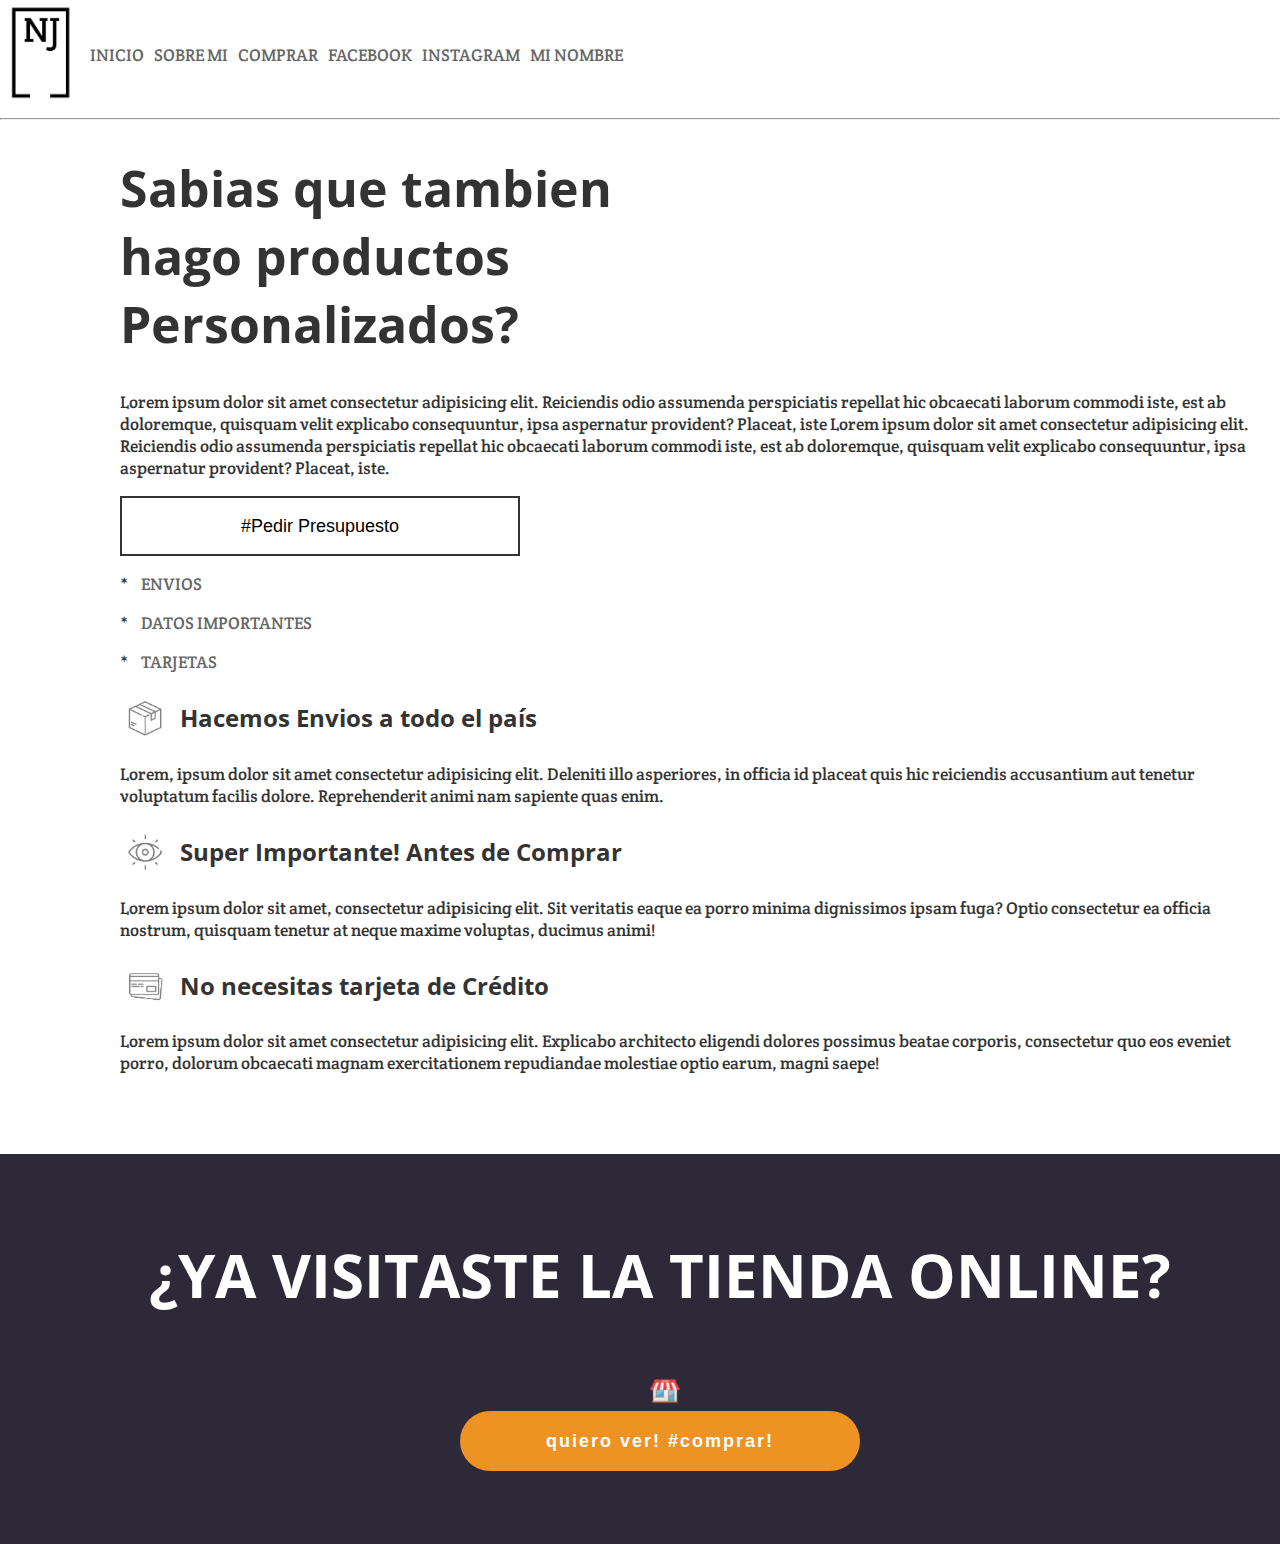
<file: proyecto-main/proyecto-main/index.html>
<!DOCTYPE html>
<html lang="en">
<head>
    <meta charset="UTF-8">
    <meta http-equiv="X-UA-Compatible" content="IE=edge">
    <meta name="viewport" content="width=device-width, initial-scale=1.0">
    <title> Diseño Personalizado </title>
    <link rel="stylesheet" href="estilos.css">
</head>
<body>
<script>

function saludar(){
var nombre = prompt('¿Cual es tu nombre?')
alert('hola '+ nombre )}
</script>


<nav>
    <img src="imagenes/logo.jpg" alt="logo">
        <a href="index.html"title="Volver al Inicio" >Inicio</a>
        <a href="sobreMi.html"title="Ir a Sobre Mi">Sobre Mi</a>
        <a href="https://www.tiendanube.com"target= "_blank"title="Mi Tienda Virtual">Comprar</a>
        <a href="http://Facebook.com"target= "_blank" title="Ir a Facebook">Facebook</a>
        <a href="https://www.instagram.com"target= "_blank" title="Ir a instagram">Instagram</a>
        <a href="#" onclick="saludar()">Mi nombre</a>

</nav>

<hr>

<main>
<div>
<h1>Sabias que tambien <br>
hago productos <br> Personalizados?
</h1>

<p>Lorem ipsum dolor sit amet consectetur adipisicing elit. Reiciendis odio assumenda perspiciatis repellat hic obcaecati laborum commodi iste, est ab doloremque, quisquam velit explicabo consequuntur, ipsa aspernatur provident? Placeat, iste Lorem ipsum dolor sit amet consectetur adipisicing elit. Reiciendis odio assumenda perspiciatis repellat hic obcaecati laborum commodi iste, est ab doloremque, quisquam velit explicabo consequuntur, ipsa aspernatur provident? Placeat, iste.</p>

<button></a>#Pedir Presupuesto </a></button>
</div>
<p>*<a href="#envios"> Envios </a> </p>
<p>*<a href="#datos">  Datos Importantes </a> </p>
<p>*<a href="#tarjetas"> Tarjetas </a> </p>
    <div>
        <h2> <img src="imagenes/envios.jpg" alt="Envios"> <a id="envios"></a> Hacemos Envios a todo el país </h2>
            <p>Lorem, ipsum dolor sit amet consectetur adipisicing elit. Deleniti illo asperiores, in officia id placeat quis hic reiciendis accusantium aut tenetur voluptatum facilis dolore. Reprehenderit animi nam sapiente quas enim.</p>
        <h2> <img src="imagenes/ojo.jpg" alt="Ojo"> <a id="datos"></a> Super Importante! Antes de Comprar </h2>
            <p> Lorem ipsum dolor sit amet, consectetur adipisicing elit. Sit veritatis eaque ea porro minima dignissimos ipsam fuga? Optio consectetur ea officia nostrum, quisquam tenetur at neque maxime voluptas, ducimus animi!  </p>
        <h2> <img src="imagenes/tarjetas.jpg" alt="Tarjetas"> <a id="tarjetas"></a> No necesitas tarjeta de Crédito </h2>
            <p>Lorem ipsum dolor sit amet consectetur adipisicing elit. Explicabo architecto eligendi dolores possimus beatae corporis, consectetur quo eos eveniet porro, dolorum obcaecati magnam exercitationem repudiandae molestiae optio earum, magni saepe! </p>
    </div>
</main>

<footer>
    <h3> ¿Ya visitaste la tienda online? </h3>
        <a href="https://www.tiendanube.com" target="_blank" title="Tienda Virtual">
            <img src="imagenes/carrito.png" alt="carrito"></a>
<br>
        <button>quiero ver! #comprar!</button>
</footer>

</body>
</html>
</file>
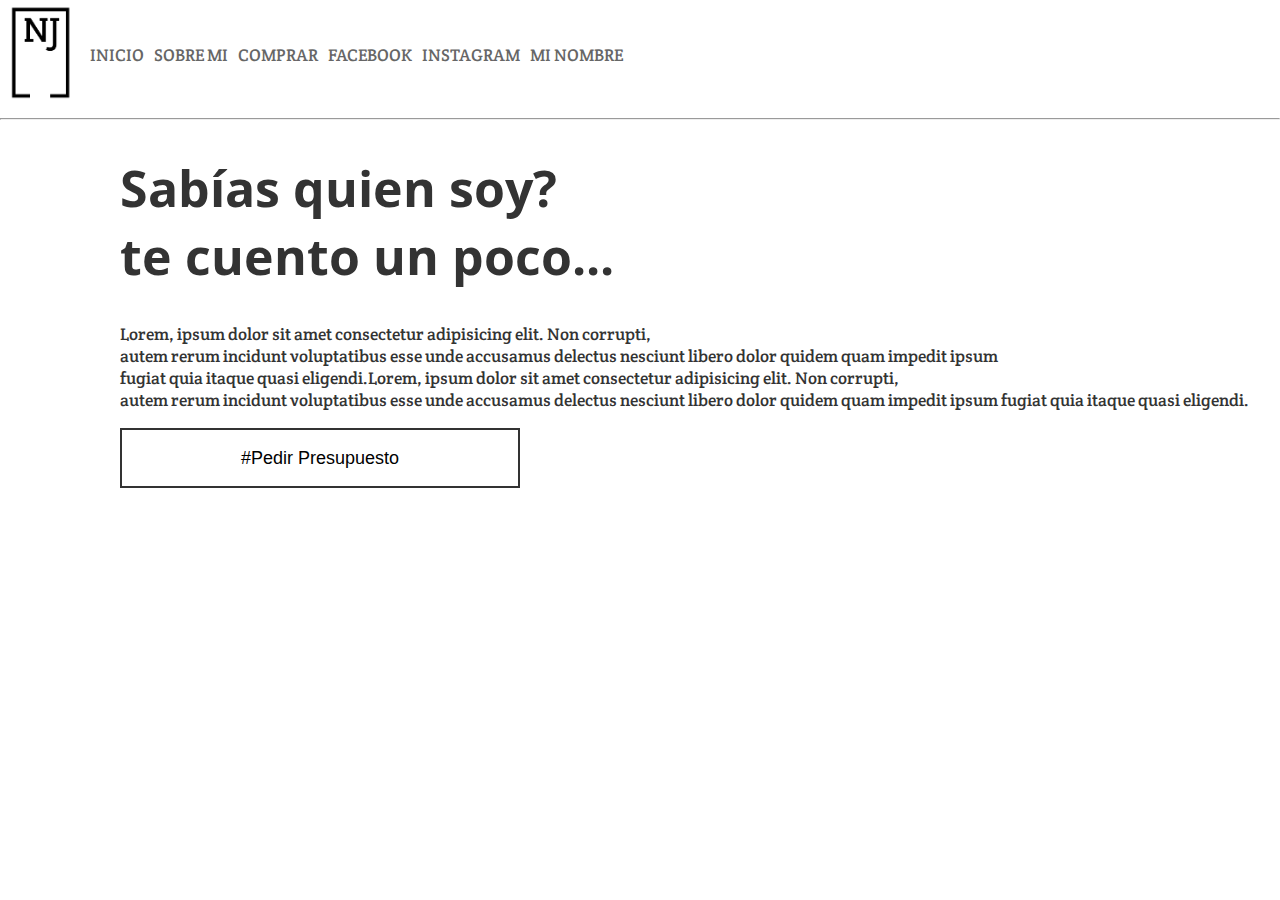
<file: proyecto-main/proyecto-main/sobreMi.html>
<!DOCTYPE html>
<html lang="en">
<head>
    <meta charset="UTF-8">
    <meta http-equiv="X-UA-Compatible" content="IE=edge">
    <meta name="viewport" content="width=device-width, initial-scale=1.0">
    <title>Diseño Personalizado</title>
    <link rel="stylesheet" href="estilos.css">
</head>
<body>

    <nav>
        <img src="imagenes/logo.jpg" alt="logo">
        <a href="index.html"title="Volver al Inicio" >Inicio</a>
        <a href="sobreMi.html"title="Ir a Sobre Mi">Sobre Mi</a>
        <a href="https://www.tiendanube.com"target= "_blank"title="Mi Tienda Virtual">Comprar</a>
        <a href="http://Facebook.com"target= "_blank" title="Ir a Facebook">Facebook</a>
        <a href="https://www.instagram.com"target= "_blank" title="Ir a instagram">Instagram</a>
        <a href="#" onclick="saludar()">Mi nombre</a>
    </nav>
<hr>

<main>

<h1>Sabías quien soy? <br> te cuento un poco... </h1>
<p> Lorem, ipsum dolor sit amet consectetur adipisicing elit. Non corrupti,<br> autem rerum incidunt voluptatibus esse unde accusamus delectus nesciunt libero dolor quidem quam impedit ipsum <br>fugiat quia itaque quasi eligendi.Lorem, ipsum dolor sit amet consectetur adipisicing elit. Non corrupti,<br> autem rerum incidunt voluptatibus esse unde accusamus delectus nesciunt libero dolor quidem quam impedit ipsum fugiat quia itaque quasi eligendi. </p>

<button></a>#Pedir Presupuesto </a></button>

</main>
</body>
</html>
</file>
<file: proyecto-main/proyecto-main/estilos.css>
@import url('https://fonts.googleapis.com/css2?family=Crete+Round&family=Open+Sans:wght@700&display=swap');

body{
color: #333;
font-family: 'Crete Round', serif;
margin: 0;
padding: 0;
}

main{
margin-left: 120px;
margin-bottom: 80px;
}

h1{
font-size: 50px;
width: 500px;
}

h2 {
display: flex;
align-items: center;
}

h3{
color: white;
font-size: 60px;
}


button{
font-size: 18px;
width: 400px;
height: 60px;
padding: 5px;
border: 2px solid #333 ;
background-color: transparent;
cursor: pointer;
}


nav{
display: flex;
align-items: center;}

footer{
width: 100%;
background-color: #2d2938;
text-align: center;
height: 350px;
padding: 20px;
text-transform: uppercase;
}


footer button{
border-radius: 80px;
background-color: #ee9323;
color: white;
border: none;
font-weight: bold;
letter-spacing: 2px;
}


h1,h2,h3{
font-family: 'Open Sans', sans-serif;}

p , a {
font-size: 17px;
}

a{
text-decoration: none;
margin-left: 10px;
text-transform: uppercase;
color: #666;
}

a:hover{
color: #ee9323;
border-bottom: 1px solid #ee9323;
}

button:hover{
font-weight: bold;
}

footer button:hover{
color: black;
border-color: gray;
}

img{
max-width: 100%;
width: 80px;
height: 110px;
}
h2 img{
width: 50px;
height: 50px;
}
footer img{
height: 30px;
width: 30px;
}
</file>
